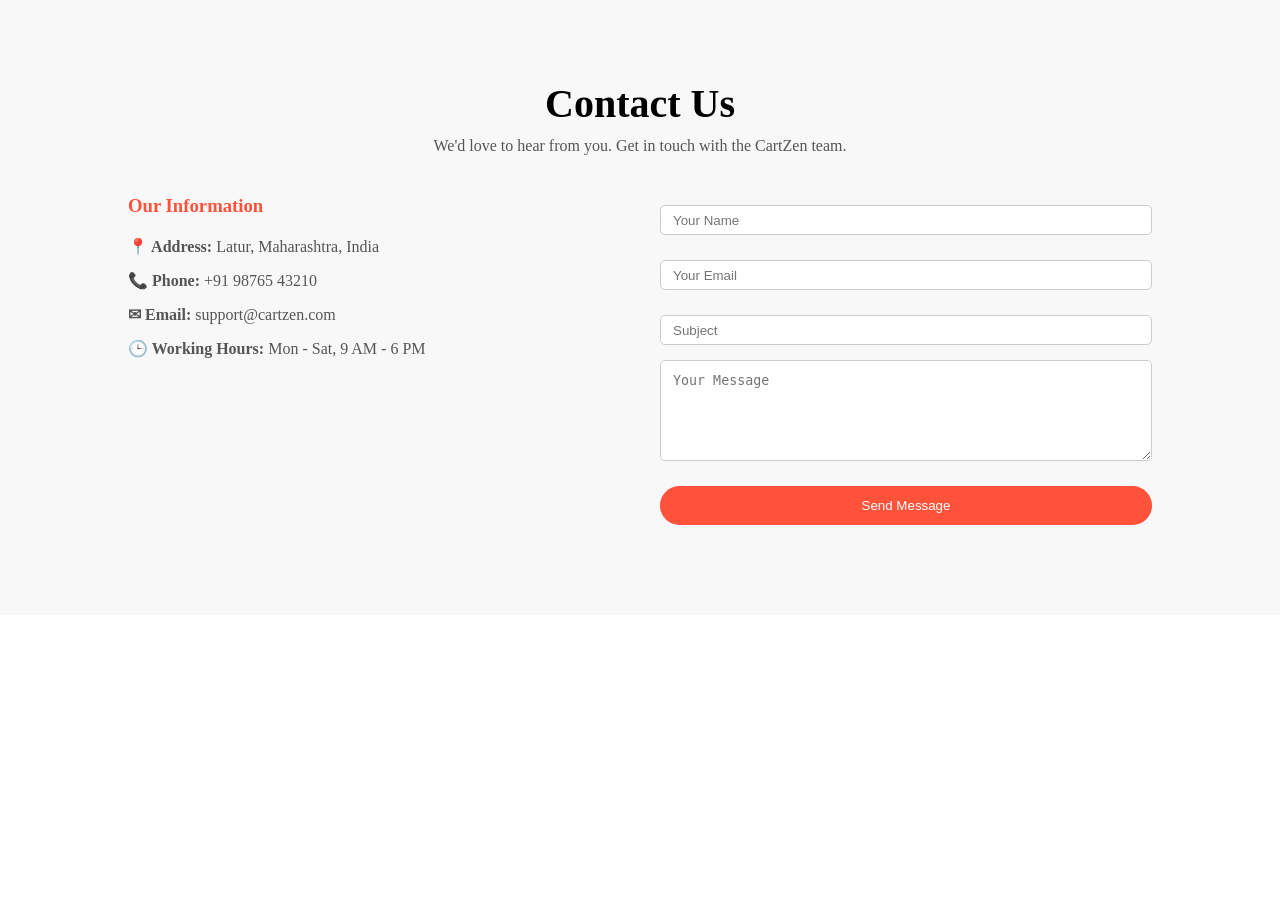
<file: contact.html>
<!DOCTYPE html>
<html lang="en">
<head>
    <meta charset="UTF-8">
    <meta name="viewport" content="width=device-width, initial-scale=1.0">
    <title>Contact Us | CartZen</title>
    <link rel="stylesheet" href="style.css">
</head>
<body>

<section class="contact">
    <div class="contact-container">
        <h1>Contact Us</h1>
        <p>We'd love to hear from you. Get in touch with the CartZen team.</p>

        <div class="contact-content">

            <div class="contact-info">
                <h3>Our Information</h3>
                <p><strong>📍 Address:</strong> Latur, Maharashtra, India</p>
                <p><strong>📞 Phone:</strong> +91 98765 43210</p>
                <p><strong>✉ Email:</strong> support@cartzen.com</p>
                <p><strong>🕒 Working Hours:</strong> Mon - Sat, 9 AM - 6 PM</p>
            </div>

            <div class="contact-form">
                <form>
                    <input type="text" placeholder="Your Name" required>
                    <input type="email" placeholder="Your Email" required>
                    <input type="text" placeholder="Subject" required>
                    <textarea rows="5" placeholder="Your Message" required></textarea>
                    <button type="submit" class="btn">Send Message</button>
                </form>
            </div>

        </div>
    </div>
</section>

</body>
</html>
</file>
<file: style.css>
*{
    margin: 0;
    padding: 0;
    box-sizing: border-box;
}

.body{
    font-family: "Roboto Condensed", sans-serif;
}
.navbar{
    display: flex;
    align-items: center;
    padding: 20px;
}
nav{
    flex: 1;
    text-align: right;
}
nav ul{
    display: inline-block;
    list-style-type:none ;
}
nav ul li{
    display: inline-block;
    margin-right: 20px;
}
a{
    text-decoration: none;
    color: #555;
}
p{
    color: #555;
}
.container{
    max-width: 1300px;
    margin: auto;
    padding-left: 25px;
    padding-right: 25px;
}
.row{
    display: flex;
    align-items: center;
    flex-wrap: wrap;
    justify-content: space-around;
}
.col-2{
    flex-basis: 50%;
    min-width: 300px;
}
.col-2 img{
    max-width: 100%;
    padding: 50px 0;
}
.col-2 h1{
    font-size: 50px;
    line-height: 62px;
    margin: 25px;
}
.btn{
    display: inline-block;
    background: #ff523b;
    color: #fff;
    padding:8px 30px ;
    margin: 30px 0;
    border-radius: 30px;
}
.btn:hover{
    background-color: #555;
    
}
.header{
    background: radial-gradient(#fff,#ffd6d6);
}
.header .row{
    margin-top: 70px;
}
.categories{
    margin: 70px 0;
}
.col-3{
    flex-basis: 30%;
    min-width: 250px;
    margin-bottom: 30px;
}
.col-3 img{
    width: 100%;
}
.small-container{
    max-width: 1080px;
    margin: auto;
    padding-left: 25px;
    padding-right: 25px;
}
.col-4{
    flex-basis: 25%;
    padding: 10px;
    min-width: 200px;
    margin-bottom: 50px;
    transition: transform 0.5s;
}
.col-4 img{
    width: 100%;
}
.title{
    text-align: center;
    margin: 0 auto 80px;
    position: relative;
    line-height: 60px;
    color: #555;
}
.title::after{
    content: '';
    background: #ff523b;
    width: 80px;
    height: 5px;
    border-radius: 5px;
    position: absolute;
    bottom: 0;
    left: 50%;
    transform: translateX(-50%);
}
.h4{
  color: #555;
  font-weight: normal;  
}
.col-4 p{
    font-size: 14px;
}
.rating{
    color: #ff523b;
}
.col-4 :hover{
    transform: translateY(-5px);
}
.offer{
    background: radial-gradient(#fff,#ffd6d6);
    margin-top: 80px;
    padding: 30px 0;
}
.col-2 .offer-img{
    padding: 50px;
}
.col-2 .offer-text{
    max-width: 500px;
}
.h4{
    color: #555;
}
/*----------testimonial----------*/

.testimonial{
    padding-top: 100px;
}

.testimonial .col-3{
    text-align: center;
    padding: 40px 20px;
    box-shadow: 0 0 20px 0 rgba(0,0,0,0.1);
    cursor: pointer;
    transition: transform 0.5s;
}

.testimonial .col-3 img{
    width: 50px;
    margin-top: 20px;
    border-radius: 50%;
}

.testimonial .col-3:hover{
    transform: translateY(-10px);
}
.fa.fa-quote-left{
    font-size: 34px;
    color: #ff523b;
}
.col-3 p{
    font-size: 12px;
    margin: 12px 0;
    color: #777;
}
.testimonial .col-3 h5{
    font-weight: 600;
    color: #555;
    font-size: 16px;
}
/*------------brands----------*/
.brands{
    margin: 100px auto;
}
.col-5{
    width: 160px;
}
.col-5 img{
    width: 100%;
    cursor: pointer;
    filter: grayscale(100%);
}

.col-5 img:hover{
    filter: grayscale(0);
}
/*------footer-----*/
.footer{
    background: #000;
    color: #8a8a8a;
    padding: 60px 2px 20px;
    padding-left: 10px;
    padding-right: 10px;
}
.footer p{
    color: #8a8a8a;
}
.footer h3{
    color: #fff;
    margin-bottom: 20px;
}
.footer-col-1, .footer-col-2, .footer-col-3, .footer-col-5{
    min-width: 250px;
    margin-bottom: 20px;
}
.footer-col-1{
    flex-basis: 30%;
}
.footer-col-2{
    flex: 1;
    text-align: center;
}
.footer-col-2 img{
    width: 180px;
    margin-bottom: 20px;
}
.footer-col-3 .footer-col-5{
    flex-basis: 12%;
    text-align: center;
}
ul{
    list-style-type: none;
}
.app-logo{
    margin-top: 20px;
}
.app-logo img{
    width: 140px;
}
.footer hr{
    border: none;
    background: #b5b5b5;
    height: 1px;
    margin: 30px 0;
}
.copyright{
    text-align: center;
}
.menu-icon{
    width: 28px;
    margin-left: 20px;
    display: none;
}
/*---------media query for menu --------*/
@media only screen and (max-width: 800px){
    nav ul{
        position: absolute;
        top: 70px;
        left: 0;
        background: #333;
        width:100% ;
        overflow: hidden;
        transition: max-height 0.5s;
    }
    nav ul li{
        display: block;
        margin-right: 50px;
        margin-top: 12px;
        margin-bottom: 10px;
    }
    nav ul li a{
        color: #fff;
    }
    .menu-icon{
        display: block;
        cursor: pointer;
    }
}
/*--------All Products----------*/
.row-2{
    justify-content: space-between;
    margin: 100px auto 50px;
}
select{
    border: 1px solid #ff523b;
    padding: 5px;
}
select:focus{
    outline: none;
}
.page-btn{
    margin: 0 auto 80px;
}
.page-btn span{
    display: inline-block;
    border: 1px solid #ff523b;
    margin-left: 10px;
    width: 40px;
    height: 40px;
    text-align: center;
    line-height: 40px;
    cursor: pointer;
}
.page-btn span:hover{
    background: red;
    color: #fff;
}
/*------------single product-------------*/
.single-product{
    margin-top: 80px;
}
.single-product .col-2 img{
    padding: 0;
}
.single-product .col-2{
    padding: 20px;
}
.single-product h4{
    margin: 20px 0;
    font-size: 22px;
    font-weight: bold;
}
.single-product select{
    display: block;
    padding: 10px;
    margin-top: 20px; 
}
.single-product input{
    width: 50px;
    height: 40px;
    padding-left: 10px;
    font-size: 20px;
    margin-right: 10px;
    border: 1px solid #ff523b;
}
input:focus{
    outline: none;
}
.single-product .fa{
    color: #ff523b;
    margin-left: 10px;
}
.small-img-row{
    display: flex;
    justify-content: space-between;
}
.small-img-col{
    flex-basis: 24%;
    cursor: pointer;
}
/*------------cart items----------*/
.cart-page{
    margin: 80px auto;
}
table{
    width: 100%;
    border-collapse: collapse;
}
.cart-info{
    display: flex;
    flex-wrap: wrap;
}
th{
    text-align: left;
    padding: 5px;
    color: #fff;
    background: #ff523b;
    font-weight: normal;
}
td{
    padding: 10px 5px;
}
td input{
    width: 40px;
    height: 30px;
    padding: 5px;
}
td a{
    color: #ff523b;
    font-size: 12px;
}
td img{
    width: 80px;
    height: 80px;
    margin-right: 10px;
}
.total-price{
    display: flex;
    justify-content: flex-end;
}

.total-price table{
    border-top: 3px solid #ff523b;
    width: 100%;
    max-width: 400px;
}
td:last-child{
    text-align: right;
}
th:last-child{
    text-align: right;
}
/*---------account page----------*/

.account-page{
    padding: 50px 0;
    background: radial-gradient(#fff,#ffd6d6);
}
.form-container{
    background: #fff;
    width: 300px;
    height: 400px;
    position: relative;
    text-align: center;
    padding: 20px 0;
    margin: auto;
    box-shadow: 0 0 20px 0px rgba(0, 0, 0, 0.1);
    overflow: hidden;
    
}
.form-container span{
    font-weight: bold;
    padding: 0 10px;
    color: #555;
    cursor: pointer;
    width: 100px;
    display: inline-block;
}
.form-btn{
    display: inline-block;

}
.form-container form{
    max-width: 300px;
    padding: 0 20px;
    position: absolute;
    top: 130px;
    transition: transform 1s;
}

form input{
    width: 100%;
    height: 30px;
    margin: 10px 0;
    padding: 0 10px;
    border: 1px solid #ccc;
}
form .btn{
    width: 100%;
    border: none;
    cursor: pointer;
    margin: 10px 0;
}
form .btn:focus{
    outline: none;
}
#LoginForm{
    left: -300px;
}
#RegForm{
    left: 0;
}
form a{
    font-size: 12px;
}
#Indicator{
    width: 100px;
    border: none;
    background: #ff523b;
    height: 3px;
    margin: 8px;
    transform: translateX(100px) ;
     transition: transform 1s;
}
/*-------about page-------*/
.about{
    padding: 80px 10%;
    background: #f8f8f8;
}

.about-container{
    display: flex;
    align-items: center;
    justify-content: space-between;
    gap: 50px;
    flex-wrap: wrap;
}

.about-image{
    flex: 1;
}

.about-image img{
    width: 100%;
    border-radius: 10px;
}

.about-content{
    flex: 1;
}

.about-content h1{
    font-size: 45px;
    margin-bottom: 20px;
    color: #333;
}

.about-content p{
    color: #666;
    line-height: 1.8;
    margin-bottom: 15px;
}

.btn{
    display: inline-block;
    background: #ff523b;
    color: #fff;
    padding: 12px 30px;
    text-decoration: none;
    border-radius: 30px;
    transition: 0.5s;
}

.btn:hover{
    background: #563434;
}

.features{
    display: flex;
    justify-content: center;
    gap: 20px;
    padding: 60px 10%;
    flex-wrap: wrap;
}

.feature-box{
    background: #fff;
    padding: 25px;
    text-align: center;
    width: 300px;
    border-radius: 10px;
    box-shadow: 0 5px 15px rgba(0,0,0,0.1);
}

.feature-box h3{
    margin-bottom: 10px;
    color: #ff523b;
}

.feature-box p{
    color: #666;
}

@media(max-width:768px){
    .about-container{
        flex-direction: column;
        text-align: center;
    }

    .about-content h1{
        font-size: 35px;
    }
}
/*----contact page----*/
.contact{
    padding: 80px 10%;
    background: #f8f8f8;
}

.contact-container h1{
    text-align: center;
    font-size: 40px;
    margin-bottom: 10px;
}

.contact-container p{
    text-align: center;
    color: #555;
}

.contact-content{
    display: flex;
    justify-content: space-between;
    gap: 40px;
    margin-top: 40px;
    flex-wrap: wrap;
}

.contact-info,
.contact-form{
    flex: 1;
    min-width: 300px;
}

.contact-info h3{
    margin-bottom: 20px;
    color: #ff523b;
}

.contact-info p{
    text-align: left;
    margin-bottom: 15px;
}

.contact-form form{
    display: flex;
    flex-direction: column;
}

.contact-form input,
.contact-form textarea{
    padding: 12px;
    margin-bottom: 15px;
    border: 1px solid #ccc;
    border-radius: 5px;
    outline: none;
}

.btn{
    background: #ff523b;
    color: #fff;
    border: none;
    padding: 12px;
    cursor: pointer;
    border-radius: 30px;
}

.btn:hover{
    background: #563434;
}

@media(max-width:768px){
    .contact-content{
        flex-direction: column;
    }
}


/*---media query for less than 600 screen size---*/
@media only screen and (max-width: 600px){
    .row{
        text-align: center;
    }
    .col-2, .col-3, .col-4{
        flex-basis: 100%;
    }
}
.single-product .row{
    text-align: left;
}

.single-product .col-2{
    padding: 20px 0;
}
.single-product h1{
    font-size: 26px;
    line-height: 32px;
}
</file>
